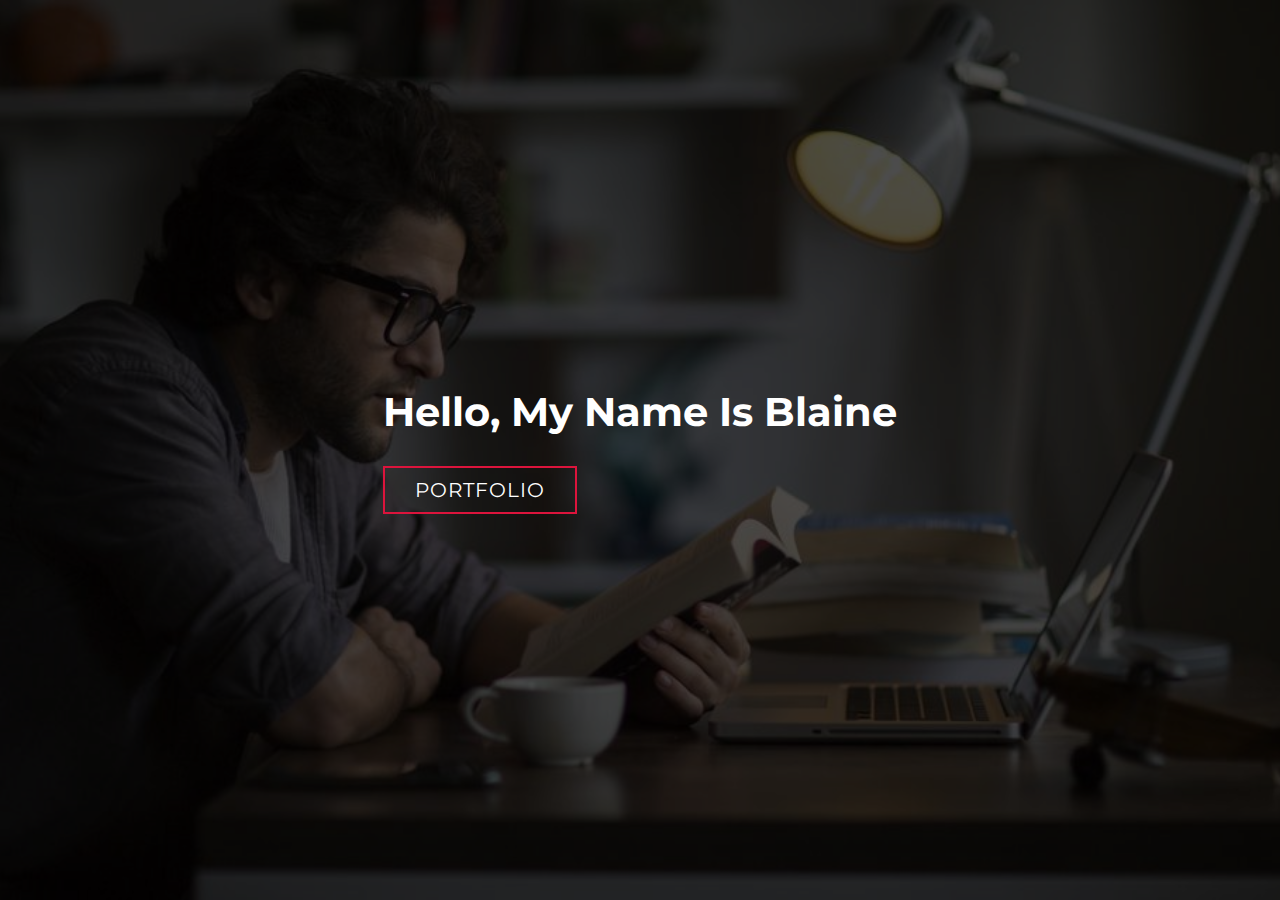
<file: index.html>
<!DOCTYPE html>
<html lang="en">
<head>
    <meta charset="UTF-8">
    <meta http-equiv="X-UA-Compatible" content="IE=edge">
    <meta name="viewport" content="width=device-width, initial-scale=1.0">
    <title>My Website</title>
    <link rel="stylesheet" href="style.css">
</head>
<body>
    <!--Hero Section-->
<section id="hero">
    <div class="hero container">
        <div>
            <h1>Hello, My Name Is Blaine</h1>
            <a href="#" type="button" class="cta">Portfolio</a>
        </div>
    </div>
</section>
    <!--End of Hero Section-->
</body>
</html>
</file>
<file: style.css>
@import url('https://fonts.googleapis.com/css2?family=Montserrat:wght@300;400;700&display=swap');
*{
    padding: 0;
    margin: 0;
    box-sizing: border-box;
}
html{
    font-size: 10px;
    font-family: 'Montserrat', sans-serif;
}
a{
    text-decoration: none;
}
.container{
    min-height: 100vh;
    width: 100%;
    display: flex;
    align-items: center;
    justify-content: center;
}

/* Hero Section */
#hero{
    background-image: url(./img/man-bg.jpg);
    background-size: cover;
    background-position: top center;
    position: relative;
    z-index: 1;
}
#hero::after{
    position: absolute;
    left: 0;
    top: 0;
    height: 100%;
    width: 100%;
    background-color: black;
    content: '';
    opacity: .7;
    z-index: -1;
}
#hero h1{
    color: white;
    display: block;
    width: fit-content;
    font-size: 4rem;
    position: relative;
}
.cta {
	display: inline-block;
	padding: 10px 30px;
	color: white;
	background-color: transparent;
	border: 2px solid crimson;
	font-size: 2rem;
	text-transform: uppercase;
	letter-spacing: 0.1rem;
	margin-top: 30px;
	transition: 0.3s ease;
	transition-property: background-color, color;
}
#hero .cta:hover{
    color: white;
    background-color: crimson;
}
/* End Of Section */
</file>
